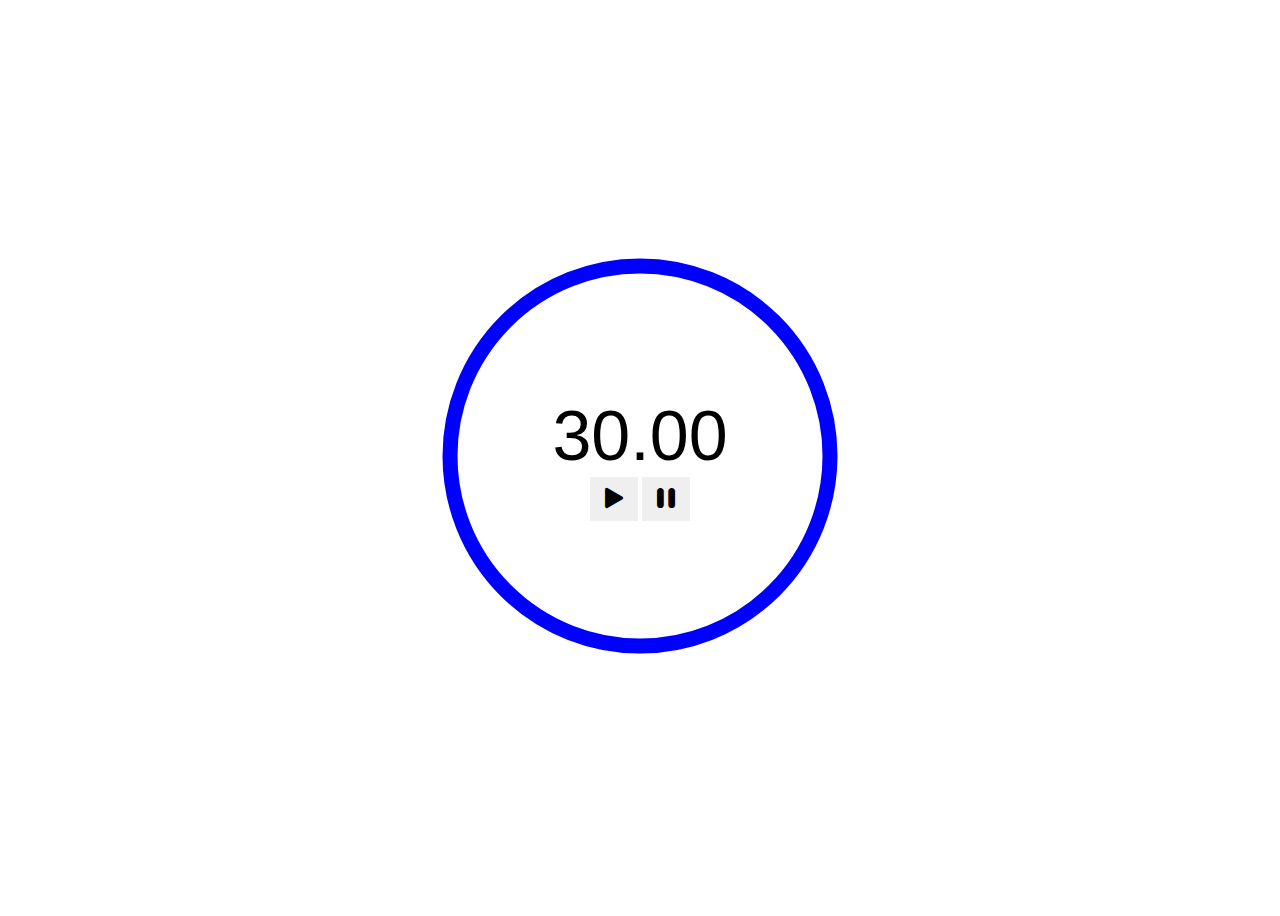
<file: timer/index.html>
<!DOCTYPE html>
<html lang="en">
  <head>
    <meta charset="UTF-8" />
    <meta http-equiv="X-UA-Compatible" content="IE=edge" />
    <meta name="viewport" content="width=device-width, initial-scale=1.0" />
    <link
      rel="stylesheet"
      href="https://cdn.jsdelivr.net/npm/bootstrap-icons@1.3.0/font/bootstrap-icons.css"
    />
    <link rel="stylesheet" href="style.css" />
    <title>Document</title>
  </head>
  <body>
    <div class="timer">
      <div class="controls">
        <input id="duration" value="30.00" />
        <div>
          <button id="start"><i class="bi bi-play-fill"></i></button>
          <button id="pause"><i class="bi bi-pause-fill"></i></button>
        </div>
      </div>
      <svg class="dial">
        <circle
          fill="transparent"
          stroke="blue"
          stroke-width="15"
          r="190"
          cx="0"
          cy="200"
          transform="rotate(-90 100 100)"
        />
      </svg>
    </div>

    <script src="timer.js"></script>
    <script src="index.js"></script>
  </body>
</html>
</file>
<file: timer/style.css>
.dial {
  height: 400px;
  width: 400px;
}
.timer {
  position: relative;
  display: inline-block;
}
* {
  font: inherit;
}
body {
  font-family: "Segoe UI", Roboto, Oxygen, Ubuntu, Cantarell, "Fira Sans",
    "Droid Sans", "Helvetica Neue", Helvetica, Arial, sans-serif;
}
.timer input {
  display: block;
  border: none;
  width: 240px;
  font-size: 70px;
  text-align: center;
}
.timer button {
  border: none;
  font-size: 36px;
  cursor: pointer;
}
.timer button:focus {
  outline: none;
}
.timer input:focus {
  outline: none;
}
body {
  display: flex;
  justify-content: center;
  align-items: center;
  height: 100vh;
}
.controls {
  position: absolute;
  top: 0;
  left: 0;
  right: 0;
  bottom: 0;
  display: flex;
  justify-content: center;
  align-items: center;
  flex-direction: column;
}
</file>
